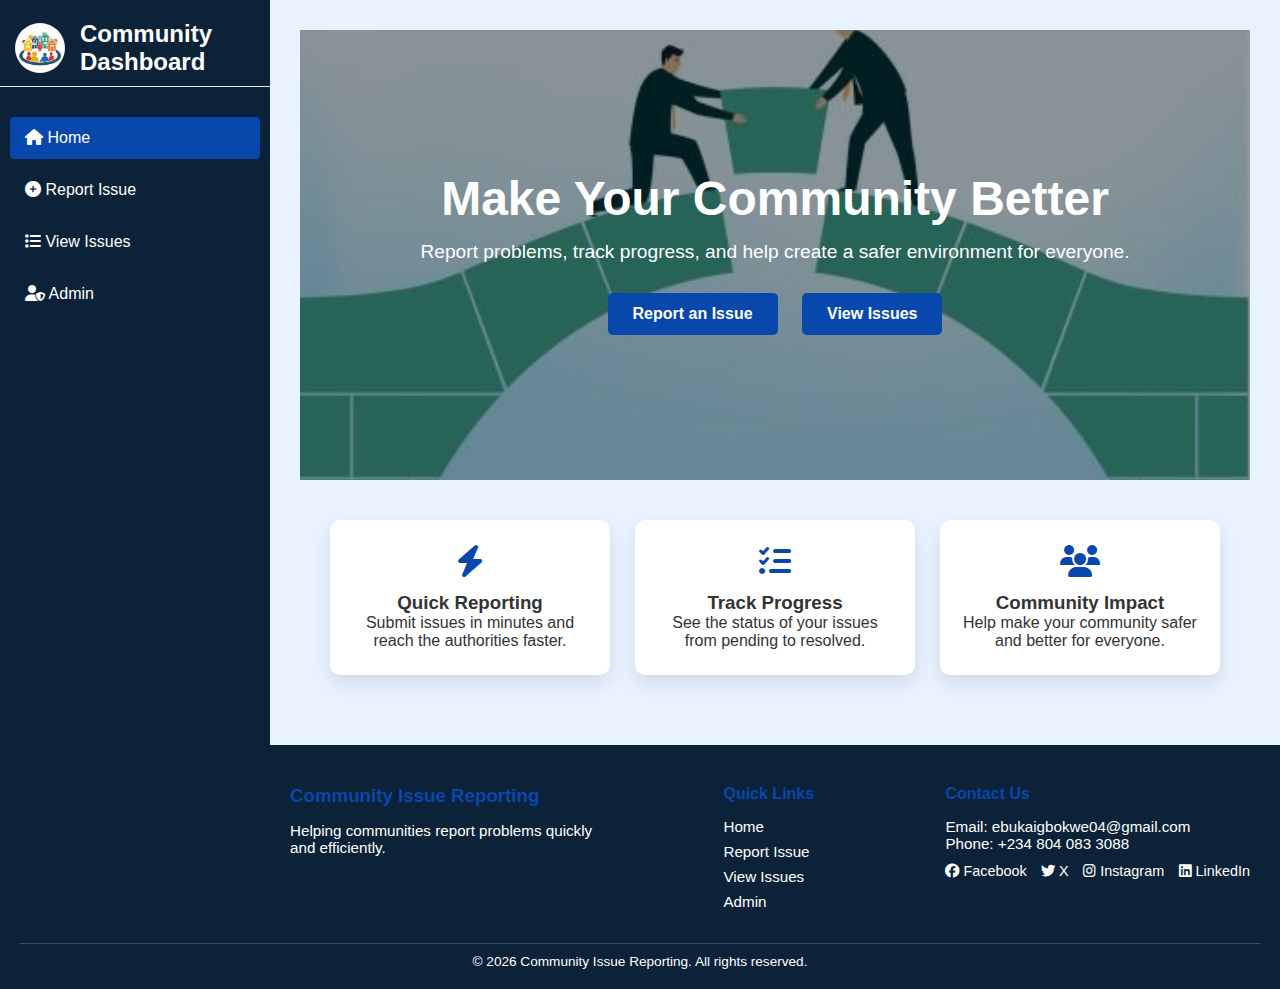
<file: index.html>
<!DOCTYPE html>
<html lang="en">
  <head>
    <meta charset="UTF-8" />
    <meta name="viewport" content="width=device-width, initial-scale=1.0" />
    <title>Community Issue Reporting</title>
    <link rel="stylesheet" href="css/style.css" />
    <link
      rel="stylesheet"
      href="https://cdnjs.cloudflare.com/ajax/libs/font-awesome/6.4.0/css/all.min.css"
    />
  </head>
  <body>
    <!-- Sidebar -->
    <aside class="sidebar">
      <div class="sidebar-header">
        <img src="./images/logo.jpg" alt="logo" class="sidebar-logo" />
        <h2>Community Dashboard</h2>
      </div>
      <ul class="sidebar-menu">
        <li>
          <a href="index.html" class="active"
            ><i class="fas fa-home"></i> Home</a
          >
        </li>
        <li>
          <a href="report.html"
            ><i class="fas fa-plus-circle"></i> Report Issue</a
          >
        </li>
        <li>
          <a href="issues.html"><i class="fas fa-list"></i> View Issues</a>
        </li>
        <li>
          <a href="admin.html"><i class="fas fa-user-shield"></i> Admin</a>
        </li>
      </ul>
    </aside>

    <!-- Main Content -->
    <main class="main-content">
      <!-- Image Section -->
      <section class="image">
        <div class="image-overlay">
          <h1>Make Your Community Better</h1>
          <p>
            Report problems, track progress, and help create a safer environment
            for everyone.
          </p>
          <a href="report.html" class="btn-image">Report an Issue</a>
          <a href="issues.html" class="btn-image">View Issues</a>
        </div>
      </section>

      <!-- Features Section -->
      <section class="features">
        <div class="feature">
          <i class="fas fa-bolt fa-2x feature-icon"></i>
          <h3>Quick Reporting</h3>
          <p>Submit issues in minutes and reach the authorities faster.</p>
        </div>
        <div class="feature">
          <i class="fas fa-tasks fa-2x feature-icon"></i>
          <h3>Track Progress</h3>
          <p>See the status of your issues from pending to resolved.</p>
        </div>
        <div class="feature">
          <i class="fas fa-users fa-2x feature-icon"></i>
          <h3>Community Impact</h3>
          <p>Help make your community safer and better for everyone.</p>
        </div>
      </section>
    </main>

    <!-- Footer -->
    <footer class="footer">
      <div class="footer-container">
        <!-- About / Project -->
        <div class="footer-section about">
          <h3>Community Issue Reporting</h3>
          <p>
            Helping communities report problems quickly<br />
            and efficiently.
          </p>
        </div>

        <!-- Quick Links -->
        <div class="footer-section links">
          <h4>Quick Links</h4>
          <ul>
            <li><a href="index.html">Home</a></li>
            <li><a href="report.html">Report Issue</a></li>
            <li><a href="issues.html">View Issues</a></li>
            <li><a href="admin.html">Admin</a></li>
          </ul>
        </div>

        <!-- Contact Info -->
        <div class="footer-section contact">
          <h4>Contact Us</h4>
          <p>Email: ebukaigbokwe04@gmail.com</p>
          <p>Phone: +234 804 083 3088</p>
          <div class="social-icons">
            <a href="https://www.facebook.com/ebuka.igbokwe.777"
              ><i class="fab fa-facebook"></i> Facebook</a
            >
            <a href="https://x.com/IgbokweEbuka04"
              ><i class="fab fa-twitter"></i> X</a
            >
            <a href="https://www.instagram.com/igbokwechukwuebukadavid"
              ><i class="fab fa-instagram"></i> Instagram</a
            >
            <a href="https://www.linkedin.com/in/chukwuebuka-igbokwe-19949b30a?"
              ><i class="fab fa-linkedin"></i> LinkedIn</a
            >
          </div>
        </div>
      </div>

      <div class="footer-bottom">
        <p>&copy; 2026 Community Issue Reporting. All rights reserved.</p>
      </div>
    </footer>
  </body>
</html>
</file>
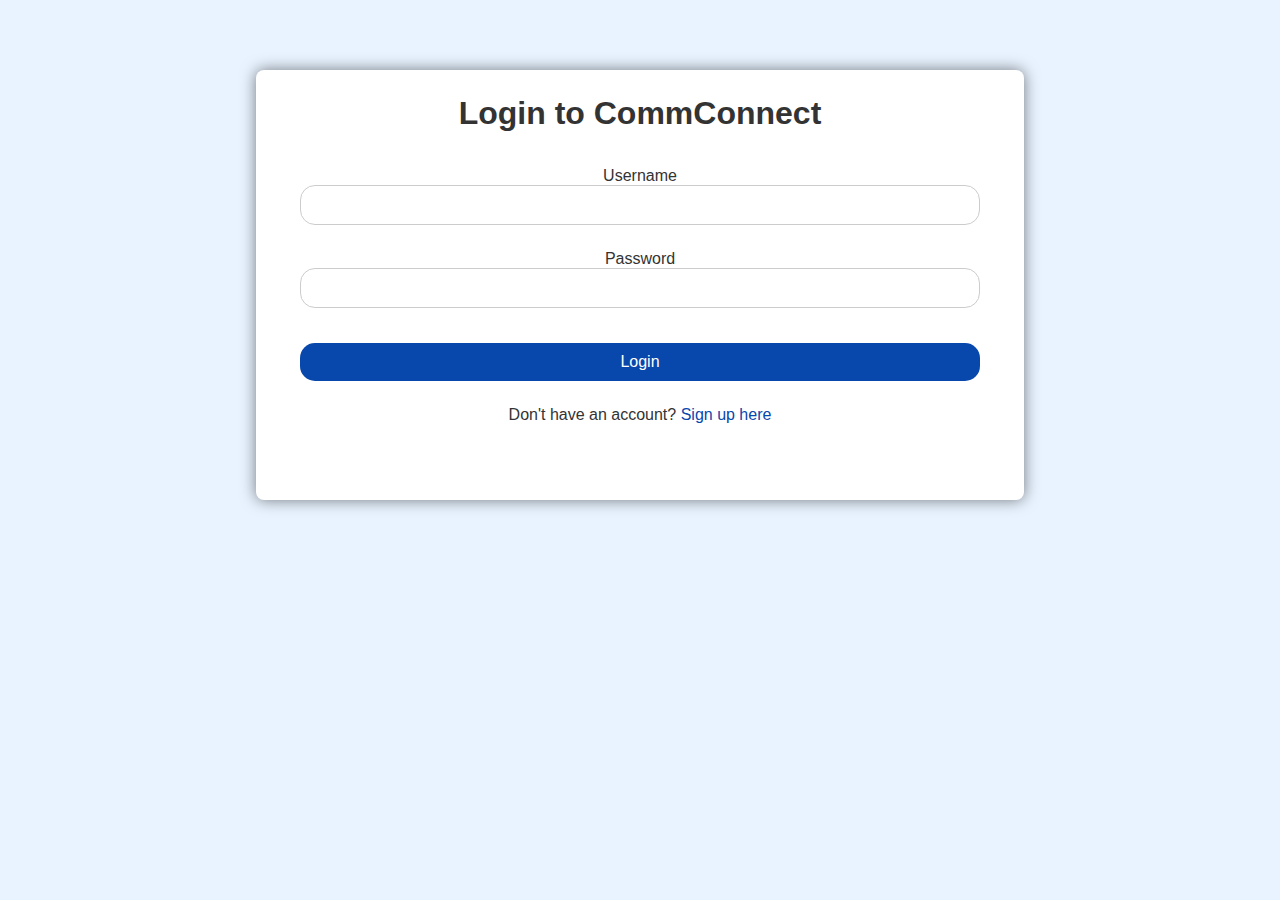
<file: admin.html>
<!doctype html>
<html lang="en">
  <head>
    <meta charset="UTF-8" />
    <meta name="viewport" content="width=device-width, initial-scale=1.0" />
    <title>Admin Dashboard</title>
    <link rel="stylesheet" href="css/style.css" />
    <link
      rel="stylesheet"
      href="https://cdnjs.cloudflare.com/ajax/libs/font-awesome/6.4.0/css/all.min.css"
    />
  </head>
  <body>
    <!-- Sidebar -->
    <aside class="sidebar">
      <div class="sidebar-header">
        <img src="./images/logo.jpg" alt="logo" class="sidebar-logo" />
        <h2>
          <span class="logo-text">Comm</span
          ><span class="logo-highlight">Connect</span>
        </h2>
      </div>
      <ul class="sidebar-menu">
        <li>
          <a href="home.html"><i class="fas fa-home"></i> Home</a>
        </li>
        <li>
          <a href="report.html"
            ><i class="fas fa-plus-circle"></i> Report Issue</a
          >
        </li>
        <li>
          <a href="issues.html"><i class="fas fa-list"></i> View Issues</a>
        </li>
        <li>
          <a href="admin.html" class="active"
            ><i class="fas fa-user-shield"></i> Admin</a
          >
        </li>
        <li>
          <button id="logoutBtn" class="btn-logout">
            <i class="fas fa-power-off"></i> Logout
          </button>
        </li>
      </ul>
    </aside>

    <!-- Main Content -->
    <main class="main-content">
      <header class="page-header">
        <h1>Admin Dashboard</h1>
      </header>

      <!-- Admin PIN Access -->
      <section id="pinSection" class="admin-pin-section">
        <p>Enter Admin PIN</p>
        <input
          type="password"
          id="adminPin"
          class="form-control"
          placeholder="Enter PIN"
        />
        <button onclick="verifyPin()" id="btnSubmit" class="btn-submit">
          Access Admin
        </button>
        <p id="pinMessage" class="form-message"></p>
      </section>

      <!-- Admin Dashboard -->
      <section id="adminSection" class="admin-dashboard" style="display: none">
        <div class="filters">
          <div class="group">
            <h4>Filter<i class="fa-solid fa-filter"></i>:</h4>
            <!-- Status Filter -->
            <div class="filter-group">
              <label for="statusFilter">Status</label>
              <select id="statusFilter">
                <option value="all">All</option>
                <option value="pending">Pending</option>
                <option value="in progress">In Progress</option>
                <option value="resolved">Resolved</option>
              </select>
            </div>
            <!-- Category Filter -->
            <div class="filter-group">
              <label for="categoryFilter">Category</label>
              <select id="categoryFilter">
                <option value="all">All</option>
                <option value="road damage">Road Damage</option>
                <option value="power outage">Power Outage</option>
                <option value="water supply">Water Supply</option>
                <option value="waste management">Waste Management</option>
                <option value="security">Security</option>
              </select>
            </div>
          </div>

          <!-- Reporter Filter-->
          <div class="search-box">
            <i class="fa-solid fa-magnifying-glass"></i>
            <input
              type="text"
              id="reporterSearch"
              placeholder="Search by reporter's name..."
            />
          </div>
        </div>

        <div id="loadingSpinner" class="loading-spinner">
          <div class="spinner"></div>
          <p>Loading issues...</p>
        </div>

        <div id="adminIssuesContainer" class="admin-issues-container">
          <!-- Issues will appear here dynamically -->
        </div>
      </section>
    </main>

    <!-- Footer -->
    <footer class="footer">
      <div class="footer-container">
        <!-- About / Project -->
        <div class="footer-section about">
          <h3>Community Issue Reporting</h3>
          <p>
            Helping communities report problems quickly<br />
            and efficiently.
          </p>
        </div>

        <!-- Quick Links -->
        <div class="footer-section links">
          <h4>Quick Links</h4>
          <ul>
            <li><a href="home.html">Home</a></li>
            <li><a href="report.html">Report Issue</a></li>
            <li><a href="issues.html">View Issues</a></li>
            <li><a href="admin.html">Admin</a></li>
          </ul>
        </div>

        <!-- Contact Info -->
        <div class="footer-section contact">
          <h4>Contact Us</h4>
          <p>Email: ebukaigbokwe04@gmail.com</p>
          <p>Phone: +234 804 083 3088</p>
          <div class="social-icons">
            <a href="https://www.facebook.com/ebuka.igbokwe.777"
              ><i class="fab fa-facebook"></i> Facebook</a
            >
            <a href="https://x.com/IgbokweEbuka04"
              ><i class="fab fa-twitter"></i> X</a
            >
            <a href="https://www.instagram.com/igbokwechukwuebukadavid"
              ><i class="fab fa-instagram"></i> Instagram</a
            >
            <a href="https://www.linkedin.com/in/chukwuebuka-igbokwe-19949b30a?"
              ><i class="fab fa-linkedin"></i> LinkedIn</a
            >
          </div>
        </div>
      </div>

      <div class="footer-bottom">
        <p>&copy; 2026 Community Issue Reporting. All rights reserved.</p>
      </div>
    </footer>

    <script src="js/admin.js"></script>
  </body>
</html>
</file>
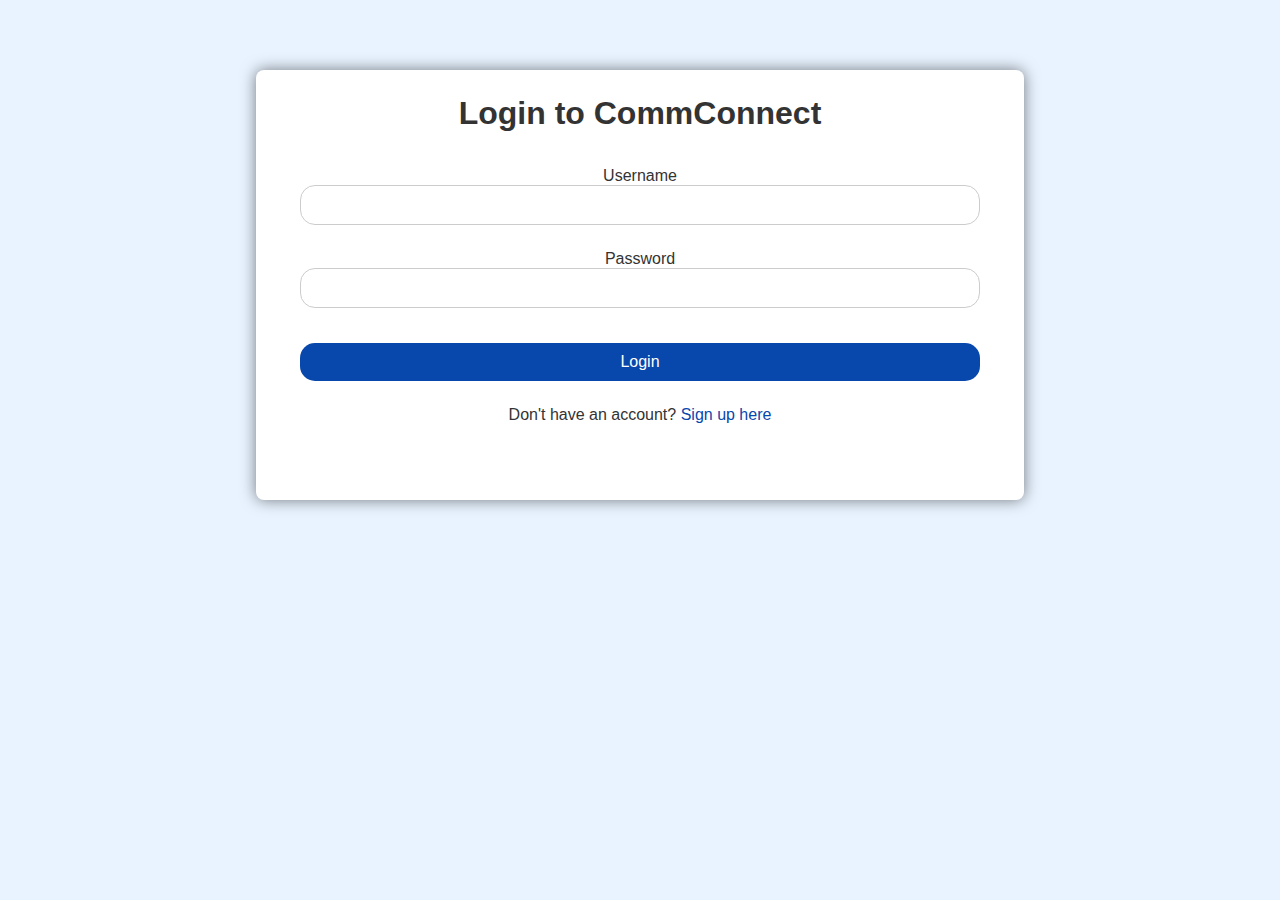
<file: home.html>
<!doctype html>
<html lang="en">
  <head>
    <meta charset="UTF-8" />
    <meta name="viewport" content="width=device-width, initial-scale=1.0" />
    <title>Local issue tracker</title>
    <link rel="stylesheet" href="css/style.css" />
    <link
      rel="stylesheet"
      href="https://cdnjs.cloudflare.com/ajax/libs/font-awesome/6.4.0/css/all.min.css"
    />
  </head>
  <body>
    <div id="welcomeMessage" class="welcome-message">
      <span id="welcomeText"></span>
    </div>
    <!-- Sidebar -->
    <aside class="sidebar">
      <div class="sidebar-header">
        <img src="./images/logo.jpg" alt="logo" class="sidebar-logo" />
        <h2>
          <span class="logo-text">Comm</span
          ><span class="logo-highlight">Connect</span>
        </h2>
      </div>
      <ul class="sidebar-menu">
        <li>
          <a href="home.html" class="active"
            ><i class="fas fa-home"></i> Home</a
          >
        </li>
        <li>
          <a href="report.html"
            ><i class="fas fa-plus-circle"></i> Report Issue</a
          >
        </li>
        <li>
          <a href="issues.html"><i class="fas fa-list"></i> View Issues</a>
        </li>
        <li>
          <a href="admin.html"><i class="fas fa-user-shield"></i> Admin</a>
        </li>
        <li>
          <button id="logoutBtn" class="btn-logout">
            <i class="fas fa-power-off"></i> Logout
          </button>
        </li>
      </ul>
    </aside>

    <!-- Main Content -->
    <main class="main-content">
      <!-- Image Section -->
      <section class="image">
        <div class="image-overlay">
          <h1>Make Your Community Better</h1>
          <p>
            Report problems, track progress, and help create a safer environment
            for everyone.
          </p>
          <a href="report.html" class="btn-image">Report an Issue</a>
          <a href="issues.html" class="btn-image">View Issues</a>
        </div>
      </section>

      <!-- Features Section -->
      <section class="features">
        <div class="feature">
          <i class="fas fa-bolt fa-2x feature-icon"></i>
          <h3>Quick Reporting</h3>
          <p>Submit issues in minutes and reach the authorities faster.</p>
        </div>
        <div class="feature">
          <i class="fas fa-tasks fa-2x feature-icon"></i>
          <h3>Track Progress</h3>
          <p>See the status of your issues from pending to resolved.</p>
        </div>
        <div class="feature">
          <i class="fas fa-users fa-2x feature-icon"></i>
          <h3>Community Impact</h3>
          <p>Help make your community safer and better for everyone.</p>
        </div>
      </section>
    </main>

    <!-- Footer -->
    <footer class="footer">
      <div class="footer-container">
        <!-- About / Project -->
        <div class="footer-section about">
          <h3>Community Issue Reporting</h3>
          <p>
            Helping communities report problems quickly<br />
            and efficiently.
          </p>
        </div>

        <!-- Quick Links -->
        <div class="footer-section links">
          <h4>Quick Links</h4>
          <ul>
            <li><a href="home.html">Home</a></li>
            <li><a href="report.html">Report Issue</a></li>
            <li><a href="issues.html">View Issues</a></li>
            <li><a href="admin.html">Admin</a></li>
          </ul>
        </div>

        <!-- Contact Info -->
        <div class="footer-section contact">
          <h4>Contact Us</h4>
          <p>Email: ebukaigbokwe04@gmail.com</p>
          <p>Phone: +234 804 083 3088</p>
          <div class="social-icons">
            <a href="https://www.facebook.com/ebuka.igbokwe.777"
              ><i class="fab fa-facebook"></i> Facebook</a
            >
            <a href="https://x.com/IgbokweEbuka04"
              ><i class="fab fa-twitter"></i> X</a
            >
            <a href="https://www.instagram.com/igbokwechukwuebukadavid"
              ><i class="fab fa-instagram"></i> Instagram</a
            >
            <a href="https://www.linkedin.com/in/chukwuebuka-igbokwe-19949b30a?"
              ><i class="fab fa-linkedin"></i> LinkedIn</a
            >
          </div>
        </div>
      </div>

      <div class="footer-bottom">
        <p>&copy; 2026 Community Issue Reporting. All rights reserved.</p>
      </div>
    </footer>

    <script src="js/home.js"></script>
  </body>
</html>
</file>
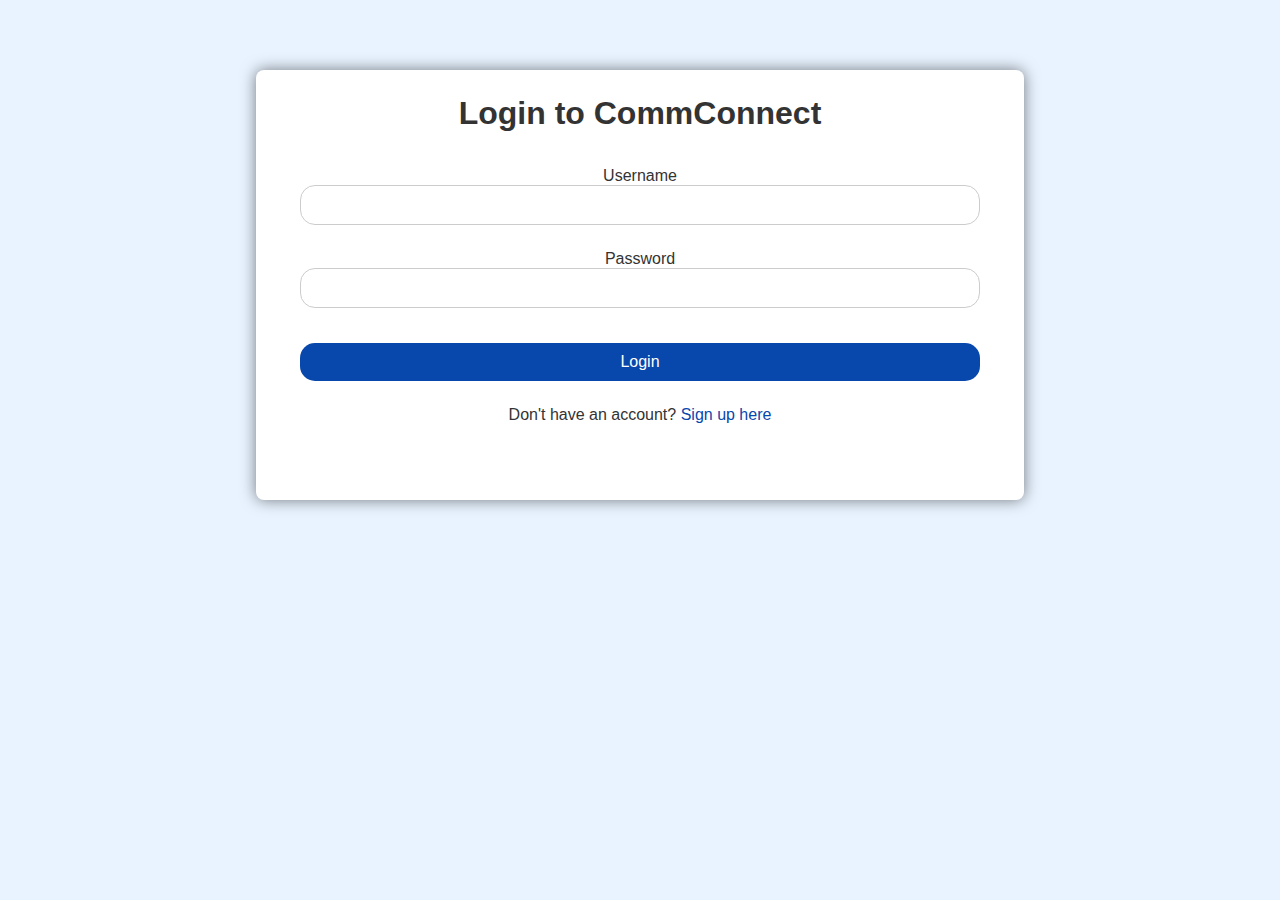
<file: issues.html>
<!doctype html>
<html lang="en">
  <head>
    <meta charset="UTF-8" />
    <meta name="viewport" content="width=device-width, initial-scale=1.0" />
    <title>View Reported Issues</title>
    <link rel="stylesheet" href="css/style.css" />
    <link
      rel="stylesheet"
      href="https://cdnjs.cloudflare.com/ajax/libs/font-awesome/6.4.0/css/all.min.css"
    />
  </head>
  <body>
    <!-- Sidebar -->
    <aside class="sidebar">
      <div class="sidebar-header">
        <img src="./images/logo.jpg" alt="logo" class="sidebar-logo" />
        <h2>
          <span class="logo-text">Comm</span
          ><span class="logo-highlight">Connect</span>
        </h2>
      </div>
      <ul class="sidebar-menu">
        <li>
          <a href="home.html"><i class="fas fa-home"></i> Home</a>
        </li>
        <li>
          <a href="report.html"
            ><i class="fas fa-plus-circle"></i> Report Issue</a
          >
        </li>
        <li>
          <a href="issues.html" class="active"
            ><i class="fas fa-list"></i> View Issues</a
          >
        </li>
        <li>
          <a href="admin.html"><i class="fas fa-user-shield"></i> Admin</a>
        </li>
        <li>
          <button id="logoutBtn" class="btn-logout">
            <i class="fas fa-power-off"></i> Logout
          </button>
        </li>
      </ul>
    </aside>

    <!-- Main Content -->
    <main class="main-content">
      <header class="page-header">
        <h1>Reported Community Issues</h1>
      </header>

      <div class="filters">
        <div class="group">
          <h4>Filter<i class="fa-solid fa-filter"></i>:</h4>
          <!-- Status Filter -->
          <div class="filter-group">
            <label for="statusFilter">Status</label>
            <select id="statusFilter">
              <option value="all">All</option>
              <option value="pending">Pending</option>
              <option value="in progress">In Progress</option>
              <option value="resolved">Resolved</option>
            </select>
          </div>
          <!-- Category Filter -->
          <div class="filter-group">
            <label for="categoryFilter">Category</label>
            <select id="categoryFilter">
              <option value="all">All</option>
              <option value="road damage">Road Damage</option>
              <option value="power outage">Power Outage</option>
              <option value="water supply">Water Supply</option>
              <option value="waste management">Waste Management</option>
              <option value="security">Security</option>
            </select>
          </div>
        </div>

        <!-- Reporter Search-->
        <div class="search-box">
          <i class="fa-solid fa-magnifying-glass"></i>
          <input
            type="text"
            id="reporterSearch"
            placeholder="Search by reporter's name..."
          />
        </div>
      </div>

      <section class="issues-section">
        <div id="loadingSpinner" class="loading-spinner">
          <div class="spinner"></div>
          <p>Loading issues...</p>
        </div>
        <div id="issuesContainer" class="issues-container">
          <!-- Fetched issues will appear here -->
        </div>
      </section>
    </main>

    <footer class="footer">
      <div class="footer-container">
        <div class="footer-section about">
          <h3>Community Issue Reporting</h3>
          <p>
            Helping communities report problems quickly<br />
            and efficiently.
          </p>
        </div>

        <div class="footer-section links">
          <h4>Quick Links</h4>
          <ul>
            <li><a href="home.html">Home</a></li>
            <li><a href="report.html">Report Issue</a></li>
            <li><a href="issues.html">View Issues</a></li>
            <li><a href="admin.html">Admin</a></li>
          </ul>
        </div>

        <div class="footer-section contact">
          <h4>Contact Us</h4>
          <p>Email: ebukaigbokwe04@gmail.com</p>
          <p>Phone: +234 804 083 3088</p>
          <div class="social-icons">
            <a href="https://www.facebook.com/ebuka.igbokwe.777"
              ><i class="fab fa-facebook"></i> Facebook</a
            >
            <a href="https://x.com/IgbokweEbuka04"
              ><i class="fab fa-twitter"></i> X</a
            >
            <a href="https://www.instagram.com/igbokwechukwuebukadavid"
              ><i class="fab fa-instagram"></i> Instagram</a
            >
            <a href="https://www.linkedin.com/in/chukwuebuka-igbokwe-19949b30a?"
              ><i class="fab fa-linkedin"></i> LinkedIn</a
            >
          </div>
        </div>
      </div>

      <div class="footer-bottom">
        <p>&copy; 2026 Community Issue Reporting. All rights reserved.</p>
      </div>
    </footer>

    <script src="js/fetchIssues.js"></script>
  </body>
</html>
</file>
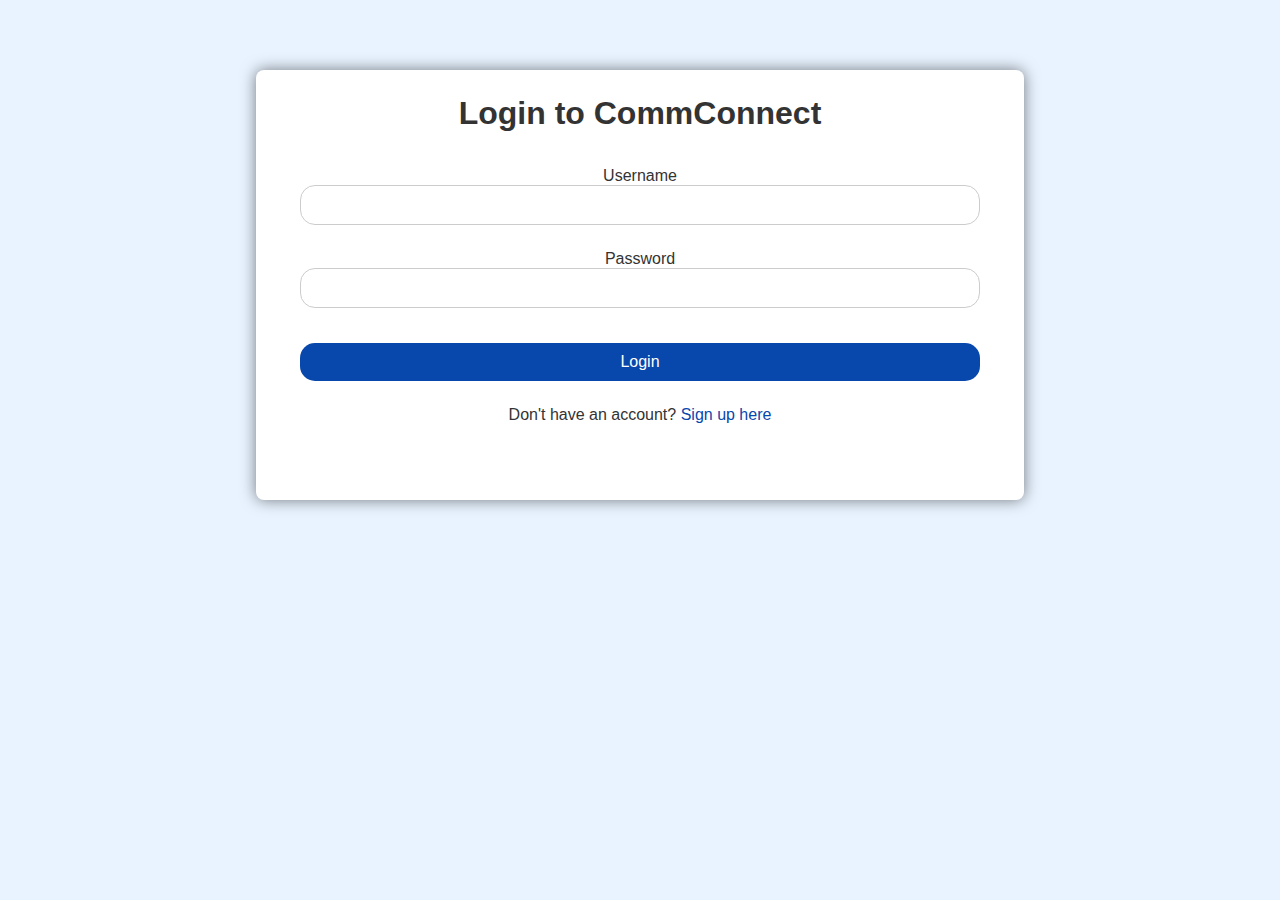
<file: login.html>
<!doctype html>
<html lang="en">
  <head>
    <meta charset="UTF-8" />
    <meta name="viewport" content="width=device-width, initial-scale=1.0" />
    <title>Login - CommConnect</title>
    <link rel="stylesheet" href="css/style.css" />
  </head>
  <body>
    <main class="first-form">
      <section class="form-section">
        <h1>Login to CommConnect</h1>
        <form id="loginForm">
          <div class="form-group">
            <label for="username">Username</label>
            <input type="text" id="username" class="form-control" required />
          </div>
          <div class="form-group">
            <label for="password">Password</label>
            <input
              type="password"
              id="password"
              class="form-control"
              required
            />
          </div>
          <button type="submit" id="loginBtn" class="btn-submit">Login</button>
        </form>
        <p id="loginMessage" class="form-message"></p>
        <p>Don't have an account? <a href="index.html">Sign up here</a></p>
      </section>
    </main>

    <script src="js/login.js"></script>
  </body>
</html>
</file>
<file: css/style.css>
:root {
  --color-1: #0b2238;
  --color-2: #0847ac;
  --color-3: #e6e6e6;
  --color-4: #e74c3c;
  --color-5: #2a658d;
  --color-6: #c0392b;
  --color-text: #333;
  --color-white: #fff;
  --color-bg: #e8f3ff;
  --color-pending: #f1c40f;
  --color-progress: #258dd2;
  --color-resolved: #2ecc71;
}

* {
  box-sizing: border-box;
  margin: 0;
  padding: 0;
  font-family: "Segoe UI", Tahoma, Geneva, Verdana, sans-serif;
}

body {
  display: flex;
  flex-direction: column;
  min-height: 100vh;
  background-color: var(--color-bg);
  color: var(--color-text);
}

.first-form {
  display: flex;
  justify-content: center;
}

.first-form > .form-section {
  width: 60%;
  margin-top: 70px;
  margin-bottom: 70px;
  height: 430px;
  text-align: center;
  box-shadow: 0 0 15px rgba(0, 0, 0, 0.5);
}

.first-form .form-control,
.first-form button {
  border-radius: 15px;
  width: 680px;
  margin-bottom: 10px;
}

.first-form h1 {
  margin-bottom: 35px;
}

.first-form label {
  display: block;
}

.welcome-message {
  position: fixed;
  top: -60px;
  left: 60%;
  background-color: var(--color-2);
  color: var(--color-white);
  padding: 20px 35px;
  border-radius: 6px;
  box-shadow: 0 2px 10px rgba(0, 0, 0, 0.2);
  opacity: 0;
  transform: translateX(-50%);
  transition:
    top 1s ease,
    opacity 1s ease;
  z-index: 1000;
}

.welcome-message.show {
  opacity: 1;
  top: 20px;
}

.sidebar {
  width: 270px;
  background-color: var(--color-1);
  color: var(--color-white);
  display: flex;
  flex-direction: column;
  padding-top: 20px;
  position: fixed;
  height: 100%;
}

.sidebar-header {
  text-align: left;
  display: flex;
  align-items: center;
  margin-bottom: 20px;
  gap: 15px;
  border-bottom: 1px solid var(--color-3);
  padding-bottom: 10px;
}

.sidebar-logo {
  margin-left: 15px;
  width: 50px;
  height: 50px;
  border-radius: 50%;
}

.logo-text {
  font-size: 1.4rem;
  font-weight: 600;
  color: #ffffff;
  margin: 0;
  padding: 0;
}

.logo-highlight {
  font-size: 1.4rem;
  font-weight: 700;
  color: var(--color-2);
  margin: 0;
  padding: 0;
  margin-left: 0;
}

.sidebar-menu {
  list-style: none;
  padding: 0 10px;
}

.sidebar-menu li {
  margin: 10px 0;
}

.sidebar-menu a {
  display: block;
  padding: 12px 15px;
  color: var(--color-white);
  text-decoration: none;
  border-radius: 4px;
  transition: all 0.3s ease;
}

.sidebar-menu a:hover {
  background-color: var(--color-5);
  text-decoration: none;
}

.sidebar-menu a.active {
  background-color: var(--color-2);
  color: var(--color-white);
  text-decoration: none;
}

.btn-logout {
  padding: 12px 15px;
  background: none;
  color: var(--color-4);
  border: none;
  border-radius: 5px;
  cursor: pointer;
  font-size: 1rem;
  display: flex;
  align-items: center;
  gap: 5px;
  transition: background 0.3s ease;
}

.btn-logout:hover {
  color: var(--color-6);
}

/* MAIN CONTENT */
.main-content {
  margin-left: 270px;
  padding: 30px;
  flex: 1;
  background-color: var(--color-bg);
}

.page-header h1 {
  font-size: 2rem;
  margin-bottom: 20px;
  color: var(--color-1);
}

/* FORM STYLES */
.form-section,
.admin-pin-section,
.admin-dashboard {
  background-color: var(--color-white);
  padding: 25px;
  border-radius: 8px;
  box-shadow: 0 0 15px rgba(0, 0, 0, 0.1);
  margin-bottom: 20px;
}

.form-group {
  margin-bottom: 15px;
}

.form-control {
  width: 100%;
  padding: 10px 12px;
  border-radius: 5px;
  border: 1px solid #ccc;
  font-size: 1rem;
  transition:
    border 0.3s ease,
    box-shadow 0.3s ease;
}

.form-control:focus {
  outline: none;
  border-color: var(--color-2);
  box-shadow: 0 0 5px rgba(26, 188, 156, 0.5);
}

.btn-submit {
  padding: 10px 15px;
  background-color: var(--color-2);
  color: var(--color-white);
  border: none;
  border-radius: 5px;
  cursor: pointer;
  font-size: 1rem;
  transition: background 0.3s ease;
  margin-top: 10px;
}

.btn-submit:hover {
  background-color: var(--color-5);
}

.btn-submit:active {
  background-color: var(--color-4);
}

.form-message {
  margin-top: 15px;
  font-weight: bold;
}

/* ISSUES LIST STYLES */
.issues-container,
.admin-issues-container {
  display: flex;
  flex-direction: column;
  gap: 20px;
}

.issues-container div,
.admin-issues-container div {
  background-color: var(--color-3);
  padding: 15px;
  border-radius: 6px;
  box-shadow: 0 0 10px rgba(0, 0, 0, 0.4);
}

.issues-container h3,
.admin-issues-container h3 {
  margin-bottom: 10px;
  color: var(--color-1);
}

.issues-container p,
.admin-issues-container p {
  margin: 5px 0;
}

.issues-container h6,
.admin-issues-container h6 {
  margin: 5px 0;
  font-size: smaller;
  text-align: center;
  opacity: 0.3;
}

/* SELECT & BUTTONS IN ADMIN DASHBOARD */
.admin-issues-container select {
  padding: 6px 8px;
  margin-right: 10px;
  border-radius: 4px;
  border: 1px solid #ccc;
  cursor: pointer;
}

.admin-issues-container button {
  padding: 6px 10px;
  background-color: var(--color-4);
  color: var(--color-white);
  border: none;
  border-radius: 4px;
  cursor: pointer;
  transition: background 0.3s ease;
}

.admin-issues-container button:hover {
  background-color: var(--color-6);
}

/* LINKS */
a {
  color: var(--color-2);
  text-decoration: none;
}

a:hover {
  text-decoration: underline;
}

/* IMAGE SECTION */
.image {
  position: relative;
  width: 100%;
  height: 450px;
  background:
    linear-gradient(rgba(0, 0, 0, 0.4), rgba(0, 0, 0, 0.4)),
    url("../images/community.jpg") center/cover no-repeat;
  display: flex;
  align-items: center;
  justify-content: center;
  text-align: center;
  color: var(--color-white);
}

.image-overlay {
  padding: 40px 30px;
  border-radius: 10px;
}

.image-overlay h1 {
  font-size: 3rem;
  margin-bottom: 15px;
  font-weight: 700;
}

.image-overlay p {
  font-size: 1.2rem;
  margin-bottom: 25px;
}

.btn-image {
  display: inline-block;
  padding: 12px 25px;
  border-radius: 5px;
  text-decoration: none;
  color: var(--color-white);
  font-weight: bold;
  margin: 5px 10px;
  transition: all 0.3s ease;
  background-color: var(--color-2);
}

.btn-image:hover {
  opacity: 0.85;
  transform: translateY(-2px);
}

/* FEATURES SECTION */
.features {
  display: flex;
  flex-wrap: wrap;
  justify-content: center;
  gap: 25px;
  margin-top: 40px;
  padding-bottom: 40px;
}

.feature {
  background-color: var(--color-white);
  padding: 25px 20px;
  border-radius: 10px;
  width: 280px;
  text-align: center;
  box-shadow: 0 8px 20px rgba(0, 0, 0, 0.1);
  transition:
    transform 0.3s ease,
    box-shadow 0.3s ease;
}

.feature:hover {
  transform: translateY(-5px);
  box-shadow: 0 12px 25px rgba(0, 0, 0, 0.15);
}

.feature-icon {
  color: var(--color-2);
  margin-bottom: 15px;
}

/* FOOTER */
.footer {
  background-color: var(--color-1);
  color: var(--color-white);
  padding: 40px 20px 20px 20px;
  margin-top: auto;
}

.footer-container {
  display: flex;
  flex-wrap: wrap;
  justify-content: space-between;
  gap: 10px;
  max-width: 1200px;
  margin: 0 auto;
  margin-left: 270px;
}

.footer-section h3,
.footer-section h4 {
  margin-bottom: 15px;
  color: var(--color-2);
}

.footer-section p,
.footer-section ul,
.footer-section li,
.footer-section a {
  font-size: 0.95rem;
  color: var(--color-white);
  text-decoration: none;
}

.footer-section ul {
  list-style: none;
  padding: 0;
}

.footer-section li {
  margin-bottom: 8px;
}

.footer-section a:hover {
  color: var(--color-2);
}

.social-icons {
  margin-top: 10px;
}

.social-icons a {
  margin-right: 10px;
  color: var(--color-white);
  font-size: 0.9rem;
  transition: color 0.3s ease;
}

.social-icons a:hover {
  color: var(--color-2);
}

.footer-bottom {
  text-align: center;
  margin-top: 25px;
  font-size: 0.85rem;
  border-top: 1px solid rgba(255, 255, 255, 0.2);
  padding-top: 10px;
}

/* STATUS BADGES */
.status-pending {
  color: var(--color-white);
  background-color: var(--color-pending);
  padding: 3px 8px;
  border-radius: 5px;
  font-size: 0.85rem;
}

.status-progress {
  color: var(--color-white);
  background-color: var(--color-progress);
  padding: 3px 8px;
  border-radius: 5px;
  font-size: 0.85rem;
}

.status-resolved {
  color: var(--color-white);
  background-color: var(--color-resolved);
  padding: 3px 8px;
  border-radius: 5px;
  font-size: 0.85rem;
}

.loading-spinner {
  display: none;
  flex-direction: column;
  align-items: center;
  justify-content: center;
  margin-top: 40px;
}

.spinner {
  width: 40px;
  height: 40px;
  border: 4px solid #ddd;
  border-top: 4px solid var(--color-2);
  border-radius: 50%;
  animation: spin 1s linear infinite;
  margin-bottom: 10px;
}

@keyframes spin {
  to {
    transform: rotate(360deg);
  }
}

/* ===== Filters Section ===== */
.filters {
  display: flex;
  margin-bottom: 1.5rem;
}

.filter-group {
  display: flex;
  flex-direction: column;
  min-width: 100px;
}

.filter-group label {
  font-size: 0.85rem;
  margin-bottom: 0.3rem;
  font-weight: 600;
  color: var(--color-text);
}

.filter-group select {
  padding: 0.5rem 0.7rem;
  border: 1px solid var(--color-3);
  border-radius: 6px;
  font-size: 0.9rem;
  outline: none;
  cursor: pointer;
  background-color: var(--color-white);
}

.filter-group select:focus {
  border-color: var(--color-2);
}

.group {
  display: flex;
  gap: 10px;
}

.group h4 {
  color: var(--color-text);
  margin-top: 40px;
  font-weight: 400;
}

#reporterSearch {
  padding: 2px 10px;
  border-radius: 4px;
  border: 1px solid #ccc;
  height: 40px;
  width: 200px;
  margin-top: 20px;
  outline: none;
}

.search-box {
  margin-left: auto;
}

/* RESPONSIVE DESIGN */
@media (max-width: 900px) {
  .sidebar {
    position: relative;
    width: 100%;
    height: auto;
    padding-bottom: 10px;
  }

  .main-content {
    margin-left: 0;
    padding: 20px;
  }

  .features {
    flex-direction: column;
    align-items: center;
  }

  .image-overlay h1 {
    font-size: 2.2rem;
  }

  .image-overlay p {
    font-size: 1rem;
  }

  .footer-container {
    flex-direction: column;
    align-items: center;
    text-align: center;
    margin-left: 0;
  }

  .footer-section {
    width: 100%;
  }
}
/* FOOTER RESPONSIVE FOR 600PX*/
@media (max-width: 600px) {
  .first-form {
    display: flex;
    justify-content: center;
    align-items: center;
  }
  .first-form > .form-section {
    width: 80%;
    padding-bottom: 10px;
    height: 360px;
    text-size-adjust: 70%;
  }
  .first-form h1 {
    margin-bottom: 30px;
  }
  .first-form .form-control,
  .first-form button {
    height: 30px;
    border-radius: 10px;
    width: 80%;
    margin-bottom: 5px;
  }
  .welcome-message {
    top: -40px;
    margin-left: -25px;
    padding: 10px 15px;
    text-align: center;
  }
  .sidebar-header {
    margin-bottom: 10px;
  }
  .filters {
    display: flex;
    flex-direction: column;
  }
  .group h4 {
    display: none;
  }
  .footer-container {
    width: 100%;
    margin-left: 0;
    text-align: center;
    box-sizing: border-box;
  }
}
</file>
